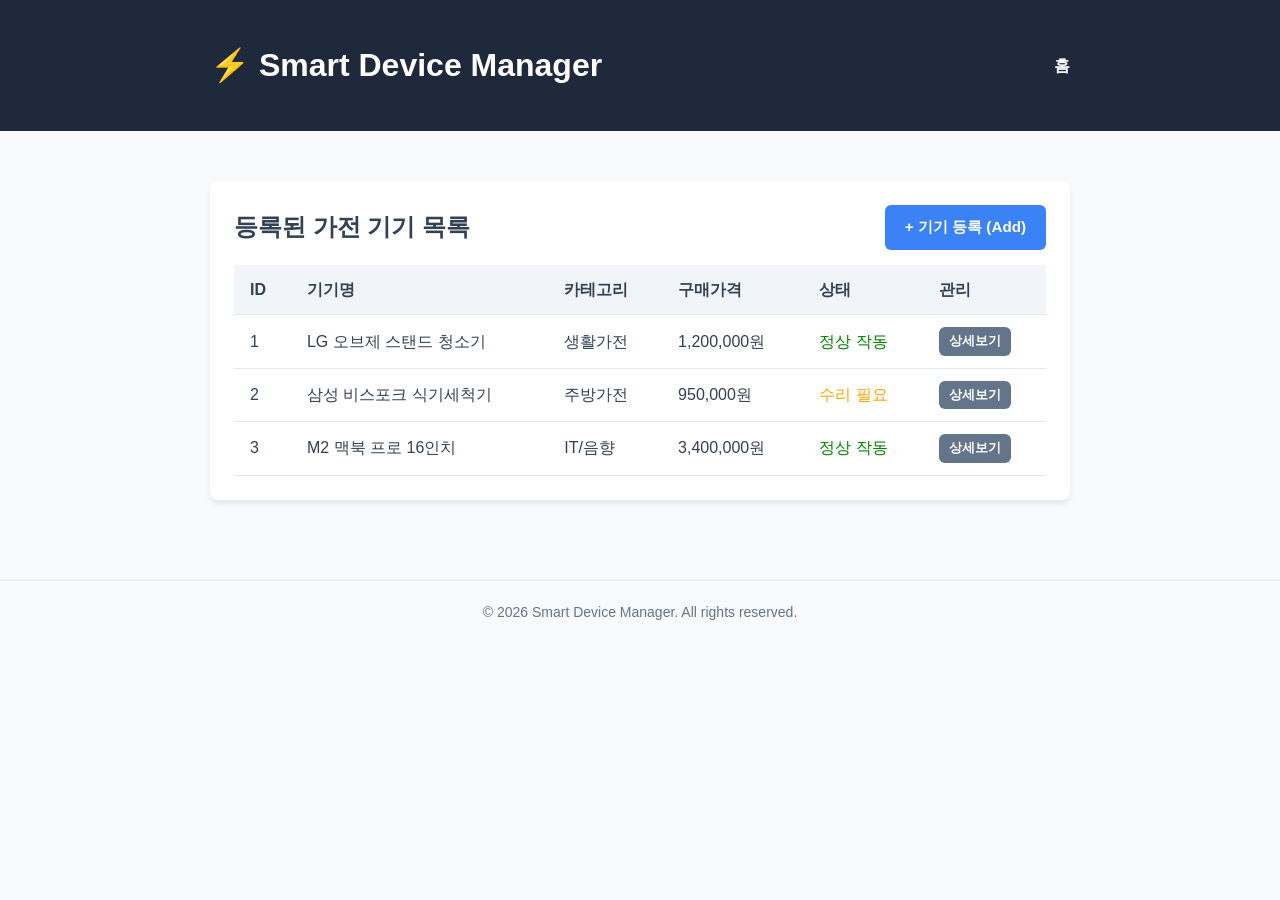
<file: index.html>
<!DOCTYPE html>
<html lang="ko">
<head>
  <meta charset="UTF-8">
  <meta name="viewport" content="width=device-width, initial-scale=1.0">
  <title>스마트 가전 관리 - 목록</title>
  <link rel="stylesheet" href="my.css">
</head>
<body>
  <header>
    <div class="container header-content">
      <h1>⚡ Smart Device Manager</h1>
      <nav><a href="index.html">홈</a></nav>
    </div>
  </header>

  <main class="container">
    <div class="card">
      <div style="display: flex; justify-content: space-between; align-items: center;">
        <h2>등록된 가전 기기 목록</h2>
        <!-- [Add] 버튼: add.html로 이동 -->
        <a href="add.html" class="btn btn-primary">+ 기기 등록 (Add)</a>
      </div>

      <div class="table-container">
        <table>
          <thead>
            <tr>
              <!-- 표시 Field: ID, 기기명, 카테고리, 상태, 상세보기 -->
              <th>ID</th>
              <th>기기명</th>
              <th>카테고리</th>
              <th>구매가격</th>
              <th>상태</th>
              <th>관리</th>
            </tr>
          </thead>
          <tbody>
            <tr>
              <td>1</td>
              <td>LG 오브제 스탠드 청소기</td>
              <td>생활가전</td>
              <td>1,200,000원</td>
              <td><span style="color: green;">정상 작동</span></td>
              <!-- 특정 데이터 클릭 시 view.html로 이동 -->
              <td><a href="view.html" class="btn btn-secondary" style="padding: 4px 10px; font-size: 0.8rem;">상세보기</a></td>
            </tr>
            <tr>
              <td>2</td>
              <td>삼성 비스포크 식기세척기</td>
              <td>주방가전</td>
              <td>950,000원</td>
              <td><span style="color: orange;">수리 필요</span></td>
              <td><a href="view.html" class="btn btn-secondary" style="padding: 4px 10px; font-size: 0.8rem;">상세보기</a></td>
            </tr>
            <tr>
              <td>3</td>
              <td>M2 맥북 프로 16인치</td>
              <td>IT/음향</td>
              <td>3,400,000원</td>
              <td><span style="color: green;">정상 작동</span></td>
              <td><a href="view.html" class="btn btn-secondary" style="padding: 4px 10px; font-size: 0.8rem;">상세보기</a></td>
            </tr>
          </tbody>
        </table>
      </div>
    </div>
  </main>

  <footer>
    <p>&copy; 2026 Smart Device Manager. All rights reserved.</p>
  </footer>
</body>
</html>
</file>
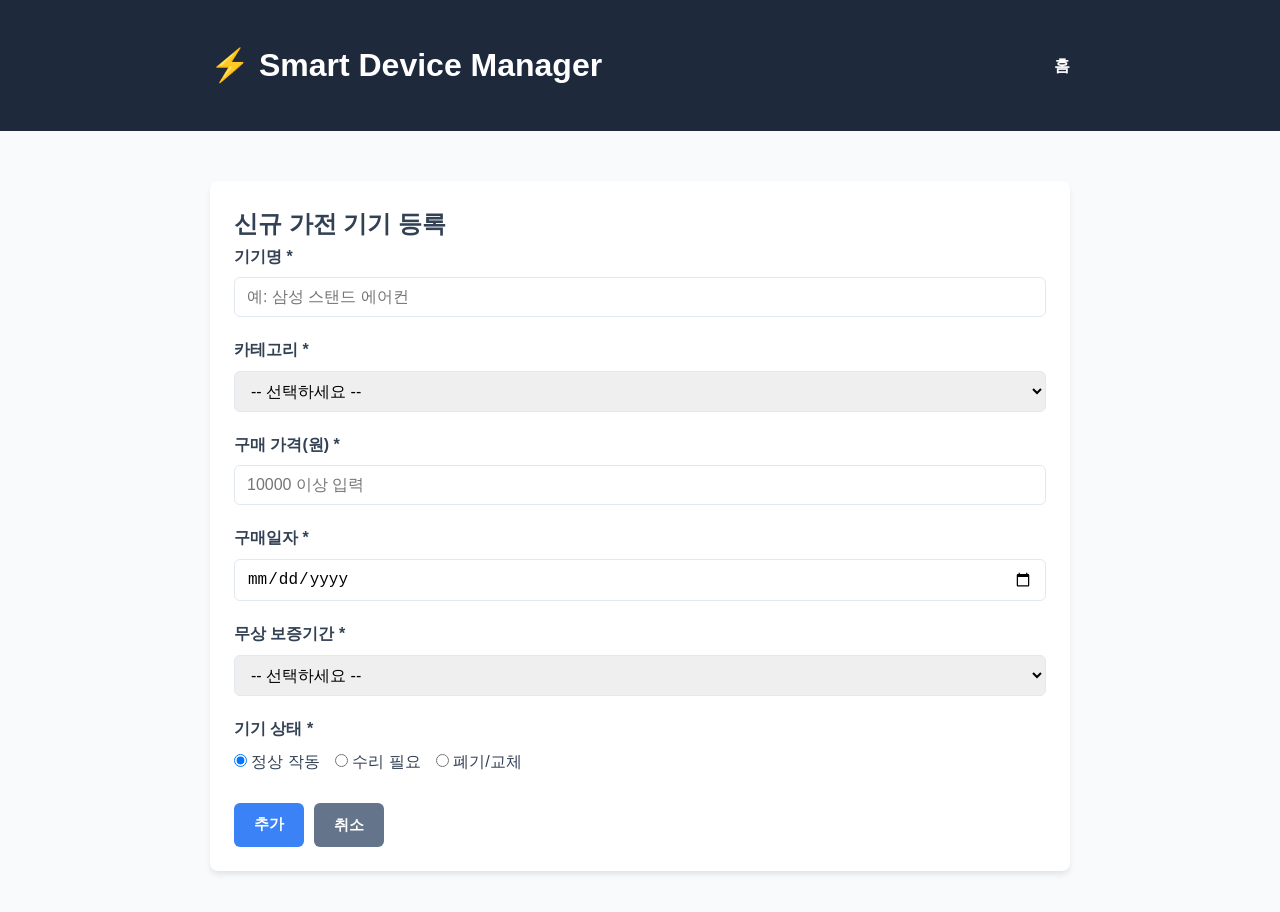
<file: add.html>
<!DOCTYPE html>
<html lang="ko">
<head>
  <meta charset="UTF-8">
  <meta name="viewport" content="width=device-width, initial-scale=1.0">
  <title>스마트 가전 관리 - 추가</title>
  <link rel="stylesheet" href="my.css">
</head>
<body>
  <header>
    <div class="container header-content">
      <h1>⚡ Smart Device Manager</h1>
      <nav><a href="index.html">홈</a></nav>
    </div>
  </header>

  <main class="container">
    <div class="card">
      <h2>신규 가전 기기 등록</h2>
      <form id="addForm" onsubmit="return validateAndSubmit(event)">
        <!-- Field 1: 기기명 -->
        <div class="form-group">
          <label for="name">기기명 *</label>
          <input type="text" id="name" name="name" placeholder="예: 삼성 스탠드 에어컨">
        </div>

        <!-- Field 2: 카테고리 -->
        <div class="form-group">
          <label for="category">카테고리 *</label>
          <select id="category" name="category">
            <option value="">-- 선택하세요 --</option>
            <option value="주방가전">주방가전</option>
            <option value="생활가전">생활가전</option>
            <option value="IT/음향">IT/음향</option>
            <option value="계절가전">계절가전</option>
          </select>
        </div>

        <!-- Field 3: 구매 가격 -->
        <div class="form-group">
          <label for="price">구매 가격(원) *</label>
          <input type="number" id="price" name="price" placeholder="10000 이상 입력">
        </div>

        <!-- Field 4: 구매일자 -->
        <div class="form-group">
          <label for="purchaseDate">구매일자 *</label>
          <input type="date" id="purchaseDate" name="purchaseDate">
        </div>

        <!-- Field 5: 무상 보증기간 -->
        <div class="form-group">
          <label for="warranty">무상 보증기간 *</label>
          <select id="warranty" name="warranty">
            <option value="">-- 선택하세요 --</option>
            <option value="1년">1년</option>
            <option value="2년">2년</option>
            <option value="3년">3년</option>
            <option value="5년">5년</option>
          </select>
        </div>

        <!-- Field 6: 상태 -->
        <div class="form-group">
          <label>기기 상태 *</label>
          <div class="radio-group">
            <label><input type="radio" name="status" value="정상 작동" checked> 정상 작동</label>
            <label><input type="radio" name="status" value="수리 필요"> 수리 필요</label>
            <label><input type="radio" name="status" value="폐기/교체"> 폐기/교체</label>
          </div>
        </div>

        <div class="btn-group">
          <button type="submit" class="btn btn-primary">추가</button>
          <a href="index.html" class="btn btn-secondary">취소</a>
        </div>
      </form>
    </div>
  </main>

  <script>
    function validateAndSubmit(event) {
      event.preventDefault();

      const name = document.getElementById('name').value.trim();
      const category = document.getElementById('category').value;
      const price = document.getElementById('price').value;
      const purchaseDate = document.getElementById('purchaseDate').value;
      const warranty = document.getElementById('warranty').value;

      // Validation 1: 기기명 필수값 및 문자열 길이 검증 (2자 이상)
      if (name === "" || name.length < 2) {
        alert("기기명을 2자 이상 입력해 주세요.");
        return false;
      }

      // Validation 2: Select 선택 여부 검증 (카테고리 및 보증기간)
      if (category === "" || warranty === "") {
        alert("카테고리와 무상 보증기간을 모두 선택해 주세요.");
        return false;
      }

      // Validation 3: 숫자 범위 검증 (가격 10,000원 이상)
      if (price === "" || Number(price) < 10000) {
        alert("구매 가격은 최소 10,000원 이상이어야 합니다.");
        return false;
      }

      // Validation 4: 날짜 입력 여부 검증
      if (!purchaseDate) {
        alert("구매일자를 올바르게 입력해 주세요.");
        return false;
      }

      // 조건 충족 시 안내 메시지 표시 및 이동
      alert("게시물이 추가됩니다.");
      window.location.href = "index.html";
      return true;
    }
  </script>
</body>
</html>
</file>
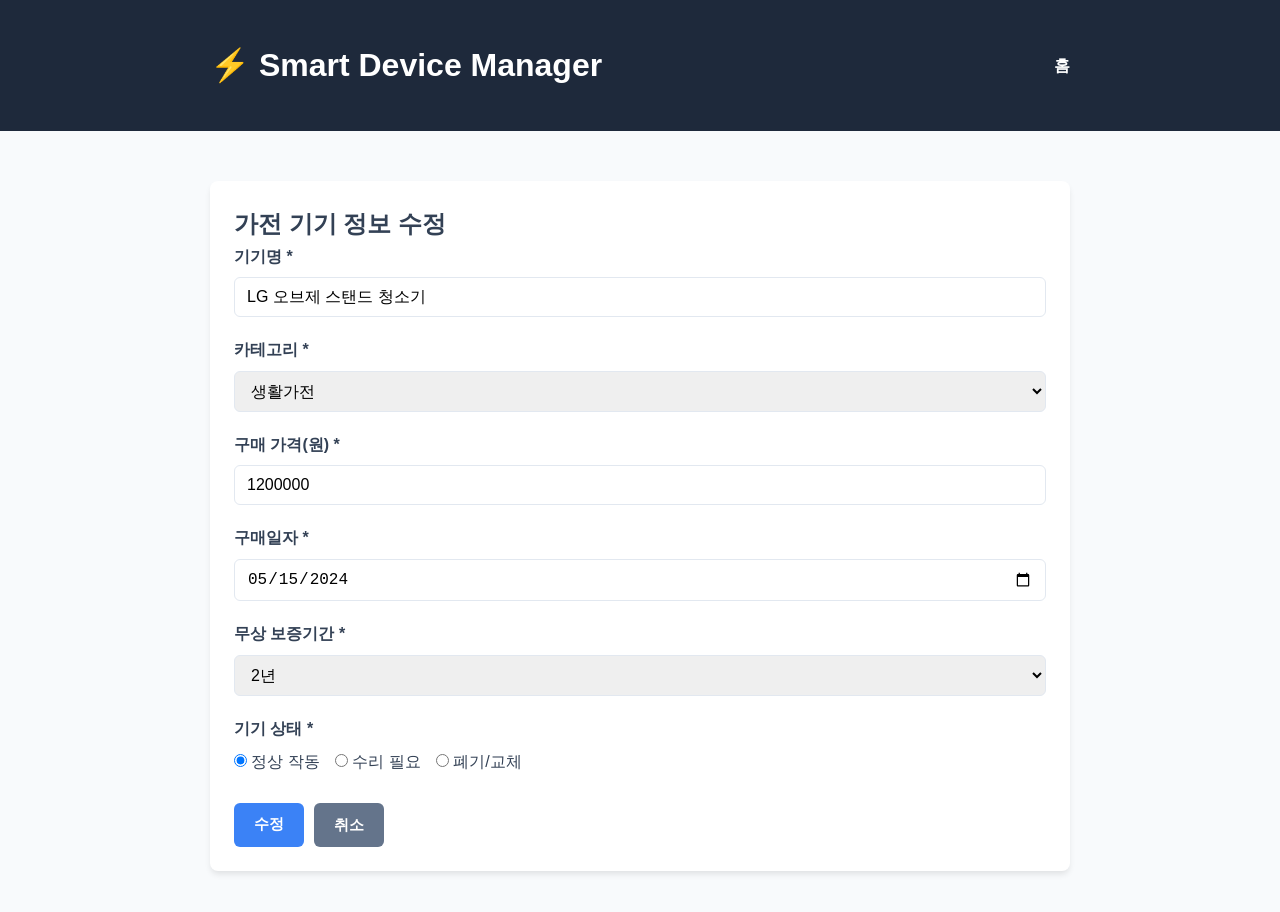
<file: edit.html>
<!DOCTYPE html>
<html lang="ko">
<head>
  <meta charset="UTF-8">
  <meta name="viewport" content="width=device-width, initial-scale=1.0">
  <title>스마트 가전 관리 - 수정</title>
  <link rel="stylesheet" href="my.css">
</head>
<body>
  <header>
    <div class="container header-content">
      <h1>⚡ Smart Device Manager</h1>
      <nav><a href="index.html">홈</a></nav>
    </div>
  </header>

  <main class="container">
    <div class="card">
      <h2>가전 기기 정보 수정</h2>
      <form id="editForm" onsubmit="return handleEdit(event)">
        <!-- 기존 값 채워넣기 (Pre-filled) -->
        <div class="form-group">
          <label for="name">기기명 *</label>
          <input type="text" id="name" name="name" value="LG 오브제 스탠드 청소기">
        </div>

        <div class="form-group">
          <label for="category">카테고리 *</label>
          <select id="category" name="category">
            <option value="">-- 선택하세요 --</option>
            <option value="주방가전">주방가전</option>
            <option value="생활가전" selected>생활가전</option>
            <option value="IT/음향">IT/음향</option>
            <option value="계절가전">계절가전</option>
          </select>
        </div>

        <div class="form-group">
          <label for="price">구매 가격(원) *</label>
          <input type="number" id="price" name="price" value="1200000">
        </div>

        <div class="form-group">
          <label for="purchaseDate">구매일자 *</label>
          <input type="date" id="purchaseDate" name="purchaseDate" value="2024-05-15">
        </div>

        <div class="form-group">
          <label for="warranty">무상 보증기간 *</label>
          <select id="warranty" name="warranty">
            <option value="">-- 선택하세요 --</option>
            <option value="1년">1년</option>
            <option value="2년" selected>2년</option>
            <option value="3년">3년</option>
            <option value="5년">5년</option>
          </select>
        </div>

        <div class="form-group">
          <label>기기 상태 *</label>
          <div class="radio-group">
            <label><input type="radio" name="status" value="정상 작동" checked> 정상 작동</label>
            <label><input type="radio" name="status" value="수리 필요"> 수리 필요</label>
            <label><input type="radio" name="status" value="폐기/교체"> 폐기/교체</label>
          </div>
        </div>

        <div class="btn-group">
          <button type="submit" class="btn btn-primary">수정</button>
          <a href="view.html" class="btn btn-secondary">취소</a>
        </div>
      </form>
    </div>
  </main>

  <script>
    function handleEdit(event) {
      event.preventDefault();

      const name = document.getElementById('name').value.trim();
      const category = document.getElementById('category').value;
      const price = document.getElementById('price').value;
      const purchaseDate = document.getElementById('purchaseDate').value;

      // Validation 1: 필수값 & 문자열 길이 (2자 이상)
      if (name === "" || name.length < 2) {
        alert("기기명을 2자 이상 입력해 주세요.");
        return false;
      }

      // Validation 2: Select 항목 선택 확인
      if (category === "") {
        alert("카테고리를 선택해 주세요.");
        return false;
      }

      // Validation 3: 숫자 범위 검증
      if (price === "" || Number(price) < 10000) {
        alert("구매 가격은 최소 10,000원 이상이어야 합니다.");
        return false;
      }

      // Validation 4: 날짜 입력 확인
      if (!purchaseDate) {
        alert("구매일자를 입력해 주세요.");
        return false;
      }

      // 수정 확인 메시지 confirm() 호출
      if (confirm("게시물을 수정할까요?")) {
        alert("성공적으로 수정되었습니다.");
        window.location.href = "view.html";
      }
      return false;
    }
  </script>
</body>
</html>
</file>
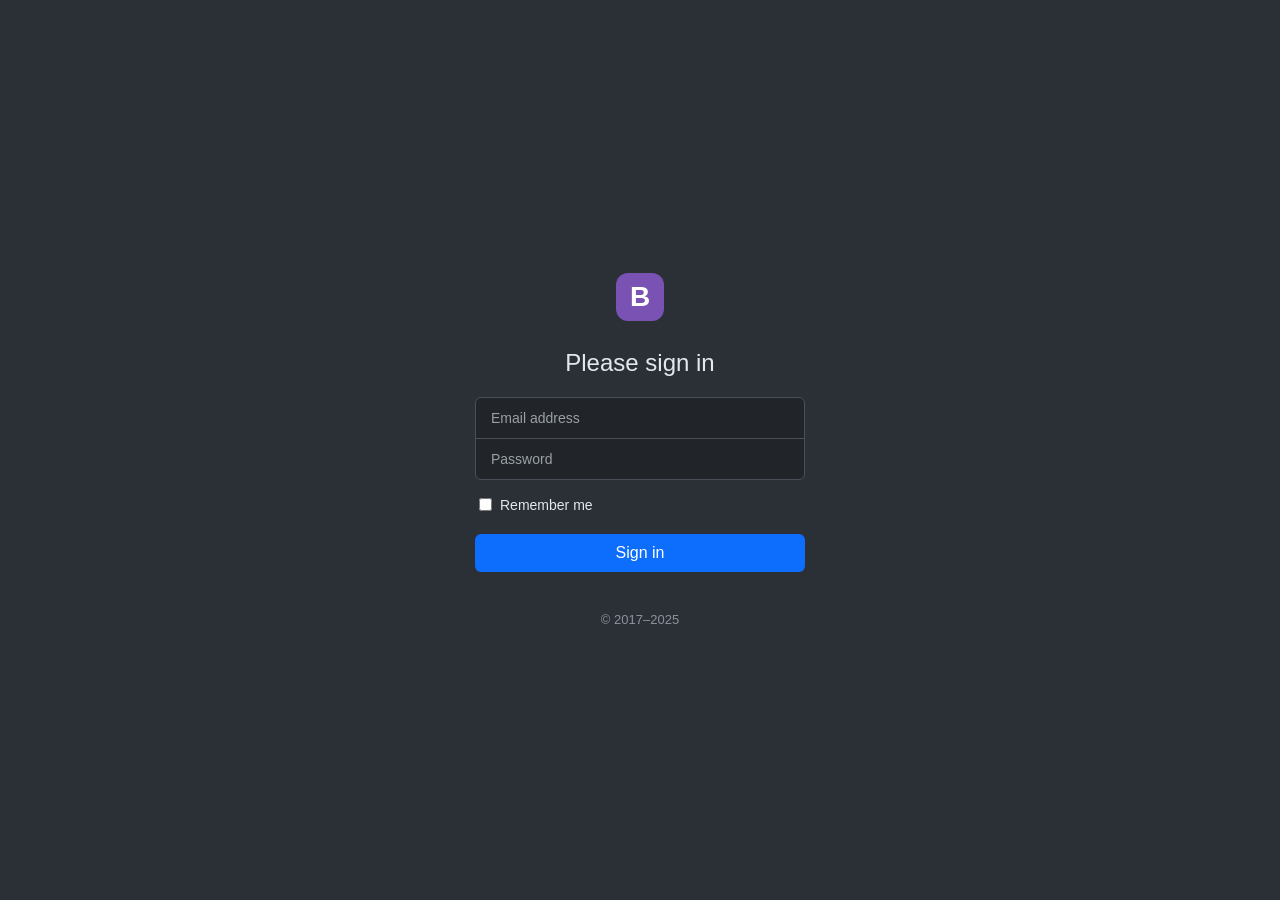
<file: example.html>
<!DOCTYPE html>
<html lang="ko">
<head>
  <meta charset="UTF-8">
  <meta name="viewport" content="width=device-width, initial-scale=1.0">
  <title>Please sign in</title>
  <style>
    body {
      margin: 0;
      padding: 0;
      box-sizing: border-box;
      font-family: -apple-system, BlinkMacSystemFont, "Segoe UI", Roboto, Helvetica, Arial, sans-serif;
      background-color: #2b2f36; 
      color: #ffffff;
      display: flex;
      justify-content: center;
      align-items: center;
      min-height: 100vh;
    }

    .login-container {
      width: 100%;
      max-width: 330px;
      padding: 15px;
      text-align: center;
    }

    .logo {
      display: inline-block;
      width: 48px;
      height: 48px;
      background-color: #7952b3;
      color: #ffffff;
      font-size: 28px;
      font-weight: bold;
      line-height: 48px;
      border-radius: 12px;
      margin-bottom: 12px;
    }

    h1 {
      font-size: 24px;
      font-weight: 400;
      margin-bottom: 20px;
      color: #e2e8f0;
    }

    .input-group {
      border: 1px solid #4a505a;
      border-radius: 6px;
      overflow: hidden;
      margin-bottom: 15px;
      background-color: #212529;
    }

    .input-group input {
      width: 100%;
      padding: 12px 15px;
      border: none;
      background-color: transparent;
      color: #ffffff;
      font-size: 14px;
      outline: none;
      box-sizing: border-box;
    }

    .input-group input:first-child {
      border-bottom: 1px solid #4a505a;
    }

    .input-group input::placeholder {
      color: #9aa0a6;
    }

    .checkbox-group {
      display: flex;
      align-items: center;
      justify-content: flex-start;
      margin-bottom: 20px;
      font-size: 14px;
      color: #e2e8f0;
    }

    .checkbox-group input {
      margin-right: 8px;
      cursor: pointer;
    }

    .btn-submit {
      width: 100%;
      padding: 10px;
      background-color: #0d6efd; 
      border: none;
      border-radius: 6px;
      color: #ffffff;
      font-size: 16px;
      font-weight: 500;
      cursor: pointer;
      transition: background-color 0.2s;
    }

    .btn-submit:hover {
      background-color: #0b5ed7;
    }
    
    .footer-text {
      margin-top: 40px;
      font-size: 13px;
      color: #8c939d;
    }
  </style>
</head>
<body>

  <div class="login-container">
    <div class="logo">B</div>
    <h1>Please sign in</h1>
    <form>
      <div class="input-group">
        <input type="email" placeholder="Email address" required>
        <input type="password" placeholder="Password" required>
      </div>
      <div class="checkbox-group">
        <input type="checkbox" id="rememberMe">
        <label for="rememberMe">Remember me</label>
      </div>
      <button type="submit" class="btn-submit">Sign in</button>
    </form>

    <div class="footer-text">
      © 2017–2025
    </div>
  </div>

</body>
</html>
</file>
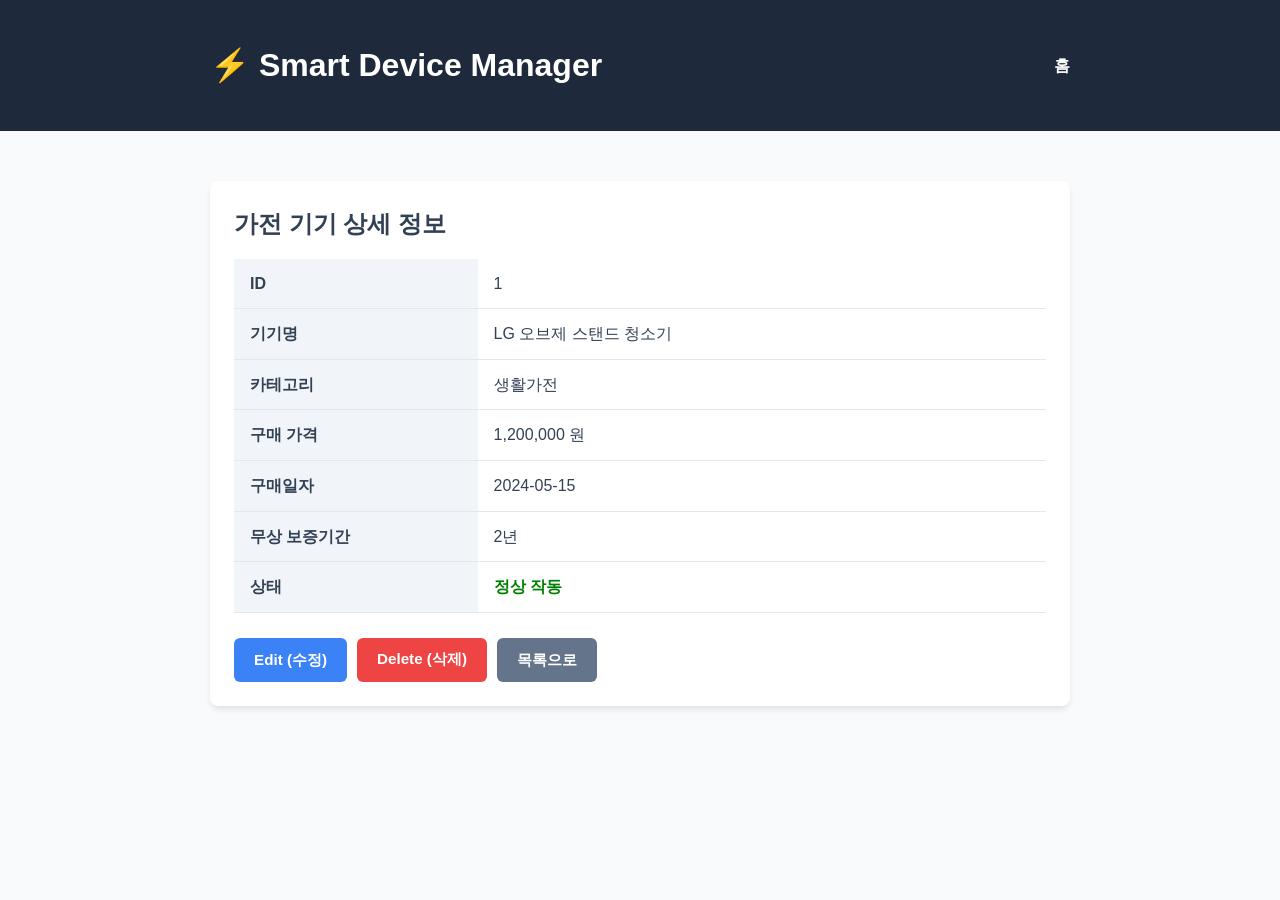
<file: view.html>
<!DOCTYPE html>
<html lang="ko">
<head>
  <meta charset="UTF-8">
  <meta name="viewport" content="width=device-width, initial-scale=1.0">
  <title>스마트 가전 관리 - 상세 보기</title>
  <link rel="stylesheet" href="my.css">
</head>
<body>
  <header>
    <div class="container header-content">
      <h1>⚡ Smart Device Manager</h1>
      <nav><a href="index.html">홈</a></nav>
    </div>
  </header>

  <main class="container">
    <div class="card">
      <h2>가전 기기 상세 정보</h2>
      
      <!-- 레코드의 모든 Field 표시 -->
      <table style="margin-bottom: 25px;">
        <tr>
          <th style="width: 30%;">ID</th>
          <td>1</td>
        </tr>
        <tr>
          <th>기기명</th>
          <td>LG 오브제 스탠드 청소기</td>
        </tr>
        <tr>
          <th>카테고리</th>
          <td>생활가전</td>
        </tr>
        <tr>
          <th>구매 가격</th>
          <td>1,200,000 원</td>
        </tr>
        <tr>
          <th>구매일자</th>
          <td>2024-05-15</td>
        </tr>
        <tr>
          <th>무상 보증기간</th>
          <td>2년</td>
        </tr>
        <tr>
          <th>상태</th>
          <td><span style="color: green; font-weight: bold;">정상 작동</span></td>
        </tr>
      </table>

      <!-- 기능 버튼 -->
      <div class="btn-group">
        <a href="edit.html" class="btn btn-primary">Edit (수정)</a>
        <button onclick="handleDelete()" class="btn btn-danger">Delete (삭제)</button>
        <a href="index.html" class="btn btn-secondary">목록으로</a>
      </div>
    </div>
  </main>

  <script>
    function handleDelete() {
      // Delete 클릭 시 confirm() 다이얼로그 표시
      if (confirm("정말로 이 게시물을 삭제하시겠습니까?")) {
        alert("삭제되었습니다.");
        window.location.href = "index.html";
      }
    }
  </script>
</body>
</html>
</file>
<file: my.css>
:root {
  --primary-color: #3b82f6;
  --primary-hover: #1d4ed8;
  --danger-color: #ef4444;
  --danger-hover: #dc2626;
  --bg-color: #f8fafc;
  --card-bg: #ffffff;
  --text-color: #334155;
  --border-color: #e2e8f0;
}

* {
  box-sizing: border-box;
  margin: 0;
  padding: 0;
}

body {
  font-family: 'Pretendard', -apple-system, BlinkMacSystemFont, "Segoe UI", Roboto, sans-serif;
  background-color: var(--bg-color);
  color: var(--text-color);
  line-height: 1.6;
}

/* Page Layout */
.container {
  max-width: 900px;
  margin: 0 auto;
  padding: 20px;
}

/* Header & Footer */
header {
  background-color: #1e293b;
  color: #ffffff;
  padding: 20px 0;
  margin-bottom: 30px;
}

header .header-content {
  display: flex;
  justify-content: space-between;
  align-items: center;
}

footer {
  text-align: center;
  padding: 20px 0;
  margin-top: 40px;
  border-top: 1px solid var(--border-color);
  color: #64748b;
  font-size: 0.875rem;
}

/* Navigation */
nav a {
  color: #ffffff;
  text-decoration: none;
  font-weight: 600;
  margin-left: 15px;
}

/* Card Style */
.card {
  background: var(--card-bg);
  border-radius: 8px;
  padding: 24px;
  box-shadow: 0 4px 6px -1px rgba(0, 0, 0, 0.1);
  margin-bottom: 20px;
}

/* Table Style */
.table-container {
  overflow-x: auto;
}

table {
  width: 100%;
  border-collapse: collapse;
  margin-top: 15px;
}

th, td {
  padding: 12px 16px;
  text-align: left;
  border-bottom: 1px solid var(--border-color);
}

th {
  background-color: #f1f5f9;
  font-weight: 600;
}

tr:hover {
  background-color: #f8fafc;
}

/* Form & Input Elements */
.form-group {
  margin-bottom: 20px;
}

.form-group label {
  display: block;
  font-weight: 600;
  margin-bottom: 8px;
}

input[type="text"],
input[type="number"],
input[type="date"],
select {
  width: 100%;
  padding: 10px 12px;
  border: 1px solid var(--border-color);
  border-radius: 6px;
  font-size: 1rem;
}

input:focus, select:focus {
  outline: none;
  border-color: var(--primary-color);
  box-shadow: 0 0 0 3px rgba(59, 130, 246, 0.2);
}

.radio-group {
  display: flex;
  gap: 15px;
}

.radio-group label {
  font-weight: normal;
  cursor: pointer;
}

/* Button Component */
.btn {
  display: inline-block;
  padding: 10px 20px;
  border: none;
  border-radius: 6px;
  font-size: 0.95rem;
  font-weight: 600;
  cursor: pointer;
  text-decoration: none;
  transition: background-color 0.2s;
}

.btn-primary {
  background-color: var(--primary-color);
  color: #ffffff;
}

.btn-primary:hover {
  background-color: var(--primary-hover);
}

.btn-danger {
  background-color: var(--danger-color);
  color: #ffffff;
}

.btn-danger:hover {
  background-color: var(--danger-hover);
}

.btn-secondary {
  background-color: #64748b;
  color: #ffffff;
}

.btn-secondary:hover {
  background-color: #475569;
}

.btn-group {
  display: flex;
  gap: 10px;
  margin-top: 20px;
}
</file>
